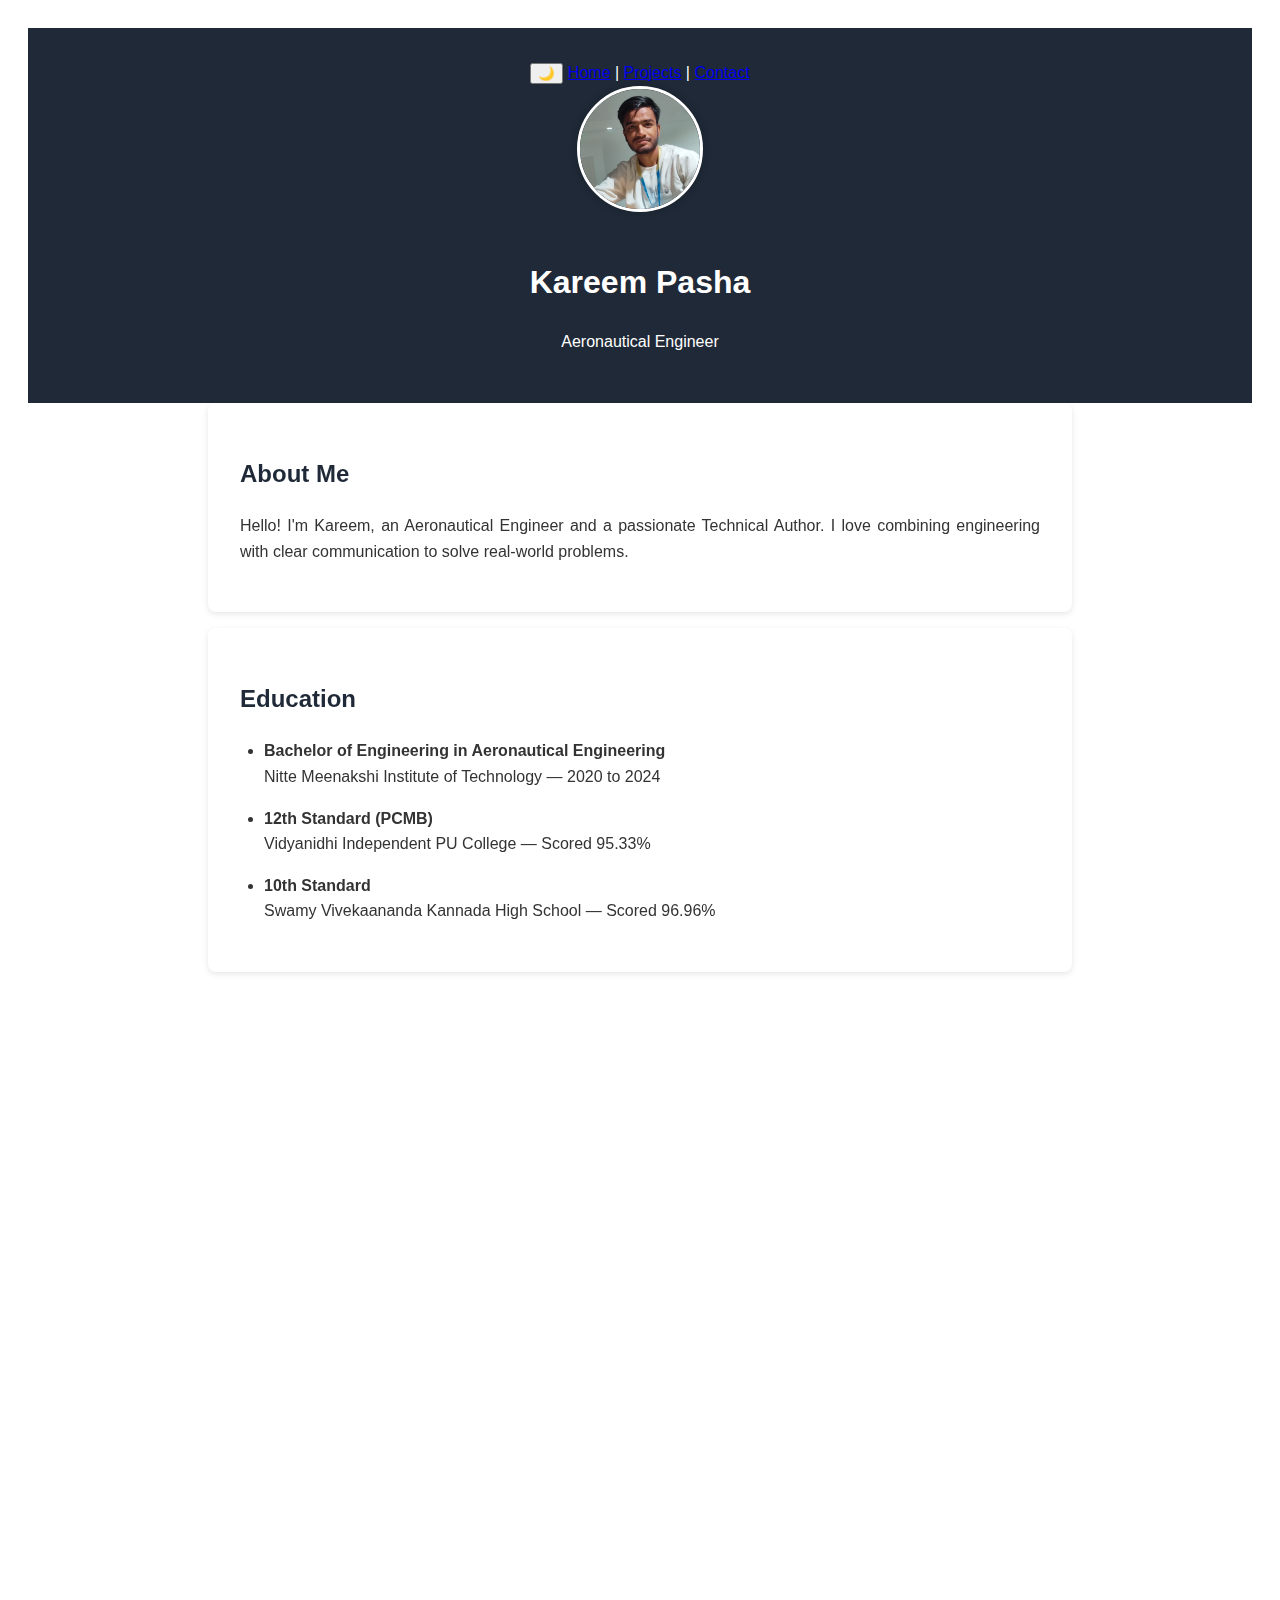
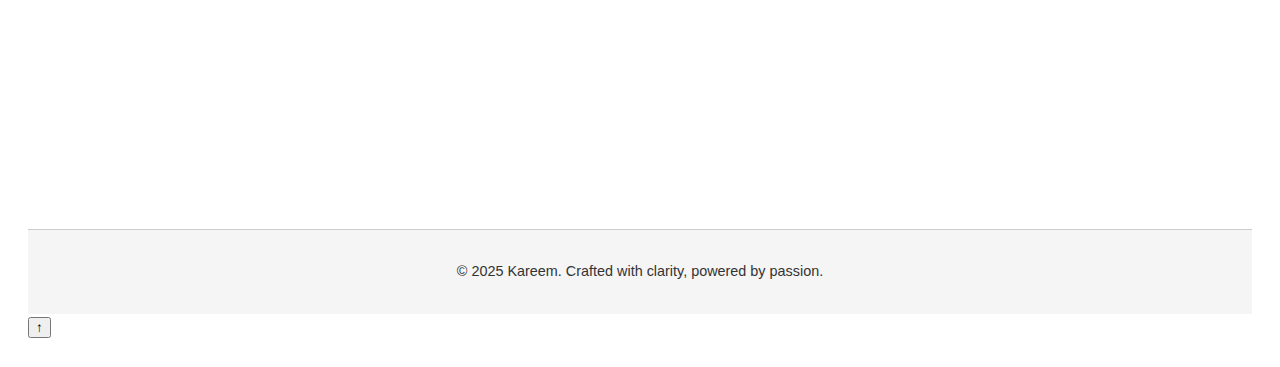
<file: index.html>
<!DOCTYPE html>
<html lang="en">
<!-- AOS Animation Library -->
<link href="https://unpkg.com/aos@2.3.1/dist/aos.css" rel="stylesheet">
<head><!-- AOS CSS -->
<link href="https://unpkg.com/aos@2.3.1/dist/aos.css" rel="stylesheet">
  <meta charset="UTF-8" />
  <meta name="viewport" content="width=device-width, initial-scale=1.0" />
  <title>Kareem | Portfolio</title>
  <link rel="stylesheet" href="style.css" />
  <link href="https://fonts.googleapis.com/css2?family=Inter:wght@400;700&display=swap" rel="stylesheet">
</head>
<body>
  <header><nav><!-- Theme Toggle Switch -->
<button id="themeToggle" title="Toggle Dark Mode">🌙</button>
  <a href="index.html">Home</a> |
  <a href="projects.html">Projects</a> |
  <a href="contact.html">Contact</a>
</nav>
    <img src="kareem.jpg" alt="Kareem's photo" class="profile-img" />
    <h1>Kareem Pasha</h1>
    <p>Aeronautical Engineer</p>
  </header>

  <section id="about" data-aos="zoom-in" data-aos-delay="200">
    <h2>About Me</h2>
    <p>Hello! I'm Kareem, an Aeronautical Engineer and a passionate Technical Author. I love combining engineering with clear communication to solve real-world problems.</p>
  </section>
</section><section id="education" data-aos="zoom-in" data-aos-delay="200">
  <h2>Education</h2>
  <ul class="education-list">
    <li>
      <strong>Bachelor of Engineering in Aeronautical Engineering</strong><br />
      Nitte Meenakshi Institute of Technology — 2020 to 2024
    </li>
    <li>
      <strong>12th Standard (PCMB)</strong><br />
      Vidyanidhi Independent PU College — Scored 95.33%
    </li>
        <li>
      <strong>10th Standard</strong><br />
      Swamy Vivekaananda Kannada High School — Scored 96.96%
    </li>
  </ul>
</section>
<section id="certifications" data-aos="zoom-in" data-aos-delay="200">
  <h2>Certifications</h2>
  <ul class="certifications-list">
    <li>Introduction to Catia V5 – Online Course(EDUCBA) (2024)</li><a href="CATIA V5 certificate.pdf" download class="Certificate-button">📄 Certificate</a>
    <li>Microsoft excel beginner to Advanced – Online Course(UDEMY) (2025)</li><a href="Microsoft excel beginner to Advanced completion certificate_Kareem Pasha.pdf" download class="Certificate-button">📄 Certificate</a>
    <li>Rapid Manufacturing – IIT Kanpur - NPTEL Course (2022)</li><a href="NPTEL 1.pdf" download class="Certificate-button">📄 Certificate</a>
    <li>Product Design and Manufacturing – IIT Kanpur - NPTEL Course (2023)</li><a href="NPTEL 2.pdf" download class="Certificate-button">📄 Certificate</a>
  </ul>
</section>
</section><section id="skills" data-aos="zoom-in" data-aos-delay="200">
  <h2>Skills</h2>
  <ul class="skills-list">
    <li>CAD - CATIA V5, Siemens NX</li>
    <li>Simulation - Ansys Fluent, Ansys mechanical APDL</li>
    <li>Technical Authoring - PTC Arbortext Editor, Siemens teamcenter</li>
    <li>Microsoft Excel</li>
    <li>HTML & CSS (basic)</li>
    <li>Aeronautical Systems & Engineering</li>
    <li>Communication & Collaboration</li>
  </ul>
</section>
 

<footer>
    <p>© 2025 Kareem. Crafted with clarity, powered by passion.</p>
  </footer>
<script>
  document.querySelectorAll('nav a[href^="#"], nav a[href$=".html"]').forEach(anchor => {
    anchor.addEventListener('click', function(e) {
      e.preventDefault();
      const target = this.getAttribute('href');

      if(target.startsWith('#')) {
        document.querySelector(target).scrollIntoView({ behavior: 'smooth' });
      } else {
        window.location.href = target;
      }
    });
  });
</script>
<!-- AOS JS -->
<script src="https://unpkg.com/aos@2.3.1/dist/aos.js"></script>
<script>
  AOS.init();
</script>
<!-- AOS Animation Script -->
<script src="https://unpkg.com/aos@2.3.1/dist/aos.js"></script>
<script>
  AOS.init();
</script>
<!-- Back to Top Button -->
<button id="backToTop" title="Go to top">↑</button>
<script>
  // Show button when user scrolls down
  window.onscroll = function () {
    const btn = document.getElementById("backToTop");
    if (document.body.scrollTop > 300 || document.documentElement.scrollTop > 300) {
      btn.style.display = "block";
    } else {
      btn.style.display = "none";
    }
  };

  // Scroll back to top when clicked
  document.getElementById("backToTop").addEventListener("click", function () {
    window.scrollTo({
      top: 0,
      behavior: "smooth"
    });
  });
</script>
<script>
  const toggleBtn = document.getElementById('themeToggle');

  // 1. Load theme from localStorage (if set)
  const savedTheme = localStorage.getItem('theme');
  if (savedTheme === 'dark') {
    document.body.classList.add('dark-mode');
    toggleBtn.textContent = '☀️';
  }

  // 2. Toggle theme + save preference
  toggleBtn.addEventListener('click', () => {
    const isDark = document.body.classList.toggle('dark-mode');
    toggleBtn.textContent = isDark ? '☀️' : '🌙';

    // Save to localStorage
    localStorage.setItem('theme', isDark ? 'dark' : 'light');
  });
</script>

</body>
</html>
</file>
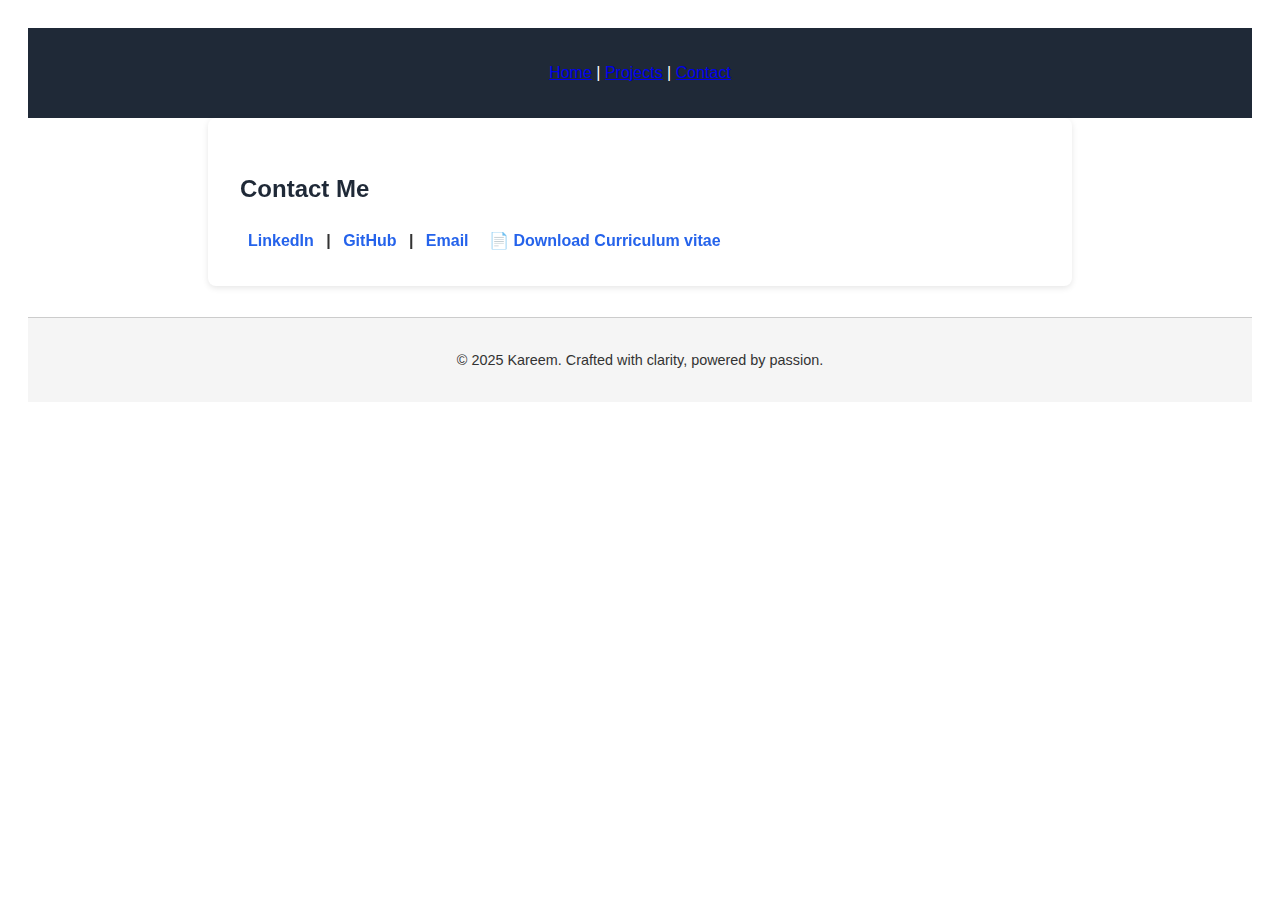
<file: contact.html>
<!DOCTYPE html>
<html lang="en">
<!-- AOS Animation Library -->
<link href="https://unpkg.com/aos@2.3.1/dist/aos.css" rel="stylesheet">
<head>
  <meta charset="UTF-8" />
  <meta name="viewport" content="width=device-width, initial-scale=1.0" />
  <title>Kareem | Portfolio</title>
  <link rel="stylesheet" href="style.css" />
  <link href="https://fonts.googleapis.com/css2?family=Inter:wght@400;700&display=swap" rel="stylesheet">
</head>
<body>
  <header><nav>
  <a href="index.html">Home</a> |
  <a href="projects.html">Projects</a> |
  <a href="contact.html">Contact</a>
</nav>
  </header>

  <section id="contact" data-aos="zoom-in" data-aos-delay="200">
    <h2>Contact Me</h2>
  <div class="social-links">
  <a href="https://www.linkedin.com/in/kareempasha" target="_blank" rel="noopener noreferrer">LinkedIn</a> |
  <a href="https://github.com/Kar77m" target="_blank" rel="noopener noreferrer">GitHub</a> |
  <a href="mailto:kareempasha1212@gmail.com">Email</a>
  <a href="Kareem Pasha CV.pdf" download class="Curriculum vitae-button">📄 Download Curriculum vitae</a>
</div>
</section>
  

 

<footer>
    <p>© 2025 Kareem. Crafted with clarity, powered by passion.</p>
  </footer>
<script>
  document.querySelectorAll('nav a[href^="#"], nav a[href$=".html"]').forEach(anchor => {
    anchor.addEventListener('click', function(e) {
      e.preventDefault();
      const target = this.getAttribute('href');

      if(target.startsWith('#')) {
        document.querySelector(target).scrollIntoView({ behavior: 'smooth' });
      } else {
        window.location.href = target;
      }
    });
  });
</script>
<!-- AOS Animation Script -->
<script src="https://unpkg.com/aos@2.3.1/dist/aos.js"></script>
<script>
  AOS.init();
</script>
</body>
</html>
</file>
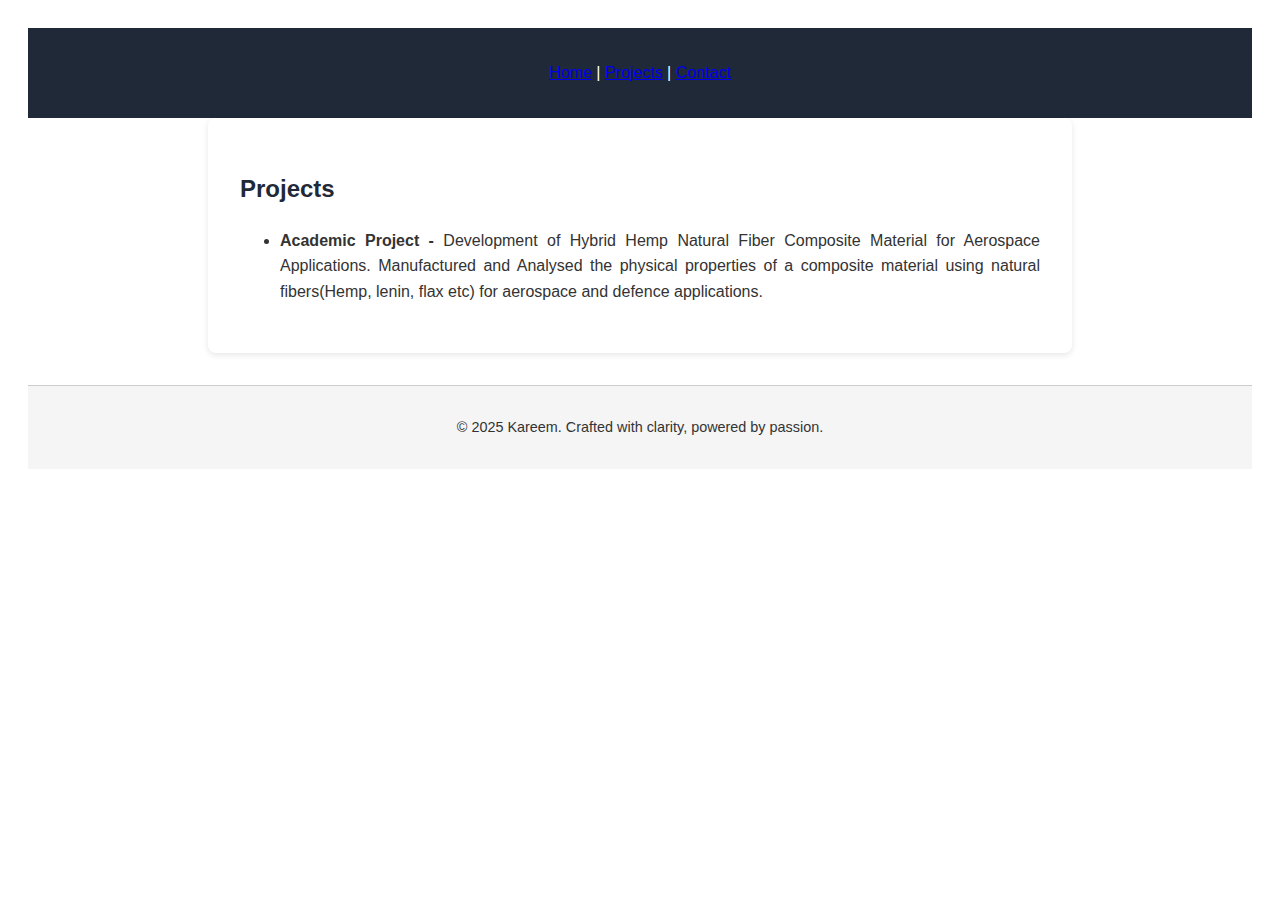
<file: projects.html>
<!DOCTYPE html>
<html lang="en">
<head>
  <meta charset="UTF-8" />
  <meta name="viewport" content="width=device-width, initial-scale=1.0" />
  <title>Kareem | Portfolio</title>
  <link rel="stylesheet" href="style.css" />
  <link href="https://fonts.googleapis.com/css2?family=Inter:wght@400;700&display=swap" rel="stylesheet">
</head>
<body>
  <header><nav>
  <a href="index.html">Home</a> |
  <a href="projects.html">Projects</a> |
  <a href="contact.html">Contact</a>
</nav>
  </header>

  <section id="projects" class="fade-in">
    <h2>Projects</h2>
    <ul>
      <li><strong>Academic Project - </strong> Development of Hybrid Hemp Natural Fiber Composite Material for Aerospace Applications. Manufactured and Analysed the physical properties of a composite material using natural fibers(Hemp, lenin, flax etc) for aerospace and defence applications.</li>
    </ul>
  </section>
  

 

<footer>
    <p>© 2025 Kareem. Crafted with clarity, powered by passion.</p>
  </footer>
<script>
  document.querySelectorAll('nav a[href^="#"], nav a[href$=".html"]').forEach(anchor => {
    anchor.addEventListener('click', function(e) {
      e.preventDefault();
      const target = this.getAttribute('href');

      if(target.startsWith('#')) {
        document.querySelector(target).scrollIntoView({ behavior: 'smooth' });
      } else {
        window.location.href = target;
      }
    });
  });
</script>
</body>
</html>
</file>
<file: style.css>
/* General styles */
body {
  text-align: justify;
  /* keep your existing styles like font, padding, etc */
  font-family: sans-serif;
  padding: 20px;
  line-height: 1.6;
  color: #333;
  background-color: #fff;
}


header {
  background-color: #1f2937;
  color: white;
  padding: 2rem;
  text-align: center;
}

section {
  padding: 2rem;
  max-width: 800px;
  margin: auto;
  background-color: white;
  margin-bottom: 1rem;
  border-radius: 8px;
  box-shadow: 0 2px 6px rgba(0, 0, 0, 0.1);
}

h2 {
  color: #1f2937;
}

footer {
  background-color: #1f2937;
  color: white;
  text-align: center;
  padding: 1rem;
}
.profile-img {
  width: 120px;
  height: 120px;
  border-radius: 50%;        /* makes it round */
  object-fit: cover;         /* crops extra part */
  margin-bottom: 1rem;       /* space below image */
  border: 3px solid white;   /* clean white border */
  box-shadow: 0 0 8px rgba(0, 0, 0, 0.2);  /* soft shadow */
}
.skills-list {
  list-style-type: square;
  padding-left: 1.5rem;
}

.skills-list li {
  margin-bottom: 0.5rem;
  font-weight: 500;
}
.Curriculum vitae-button {
  display: inline-block;
  margin-top: 1rem;
  padding: 0.6rem 1.2rem;
  background-color: #2563eb;
  color: white;
  text-decoration: none;
  border-radius: 6px;
  font-weight: bold;
  box-shadow: 0 2px 5px rgba(0,0,0,0.2);
  transition: background-color 0.3s ease;
}

.Curriculum vitae-button:hover {
  background-color: #1d4ed8;
}
.education-list {
  list-style-type: disc;
  padding-left: 1.5rem;
}

.education-list li {
  margin-bottom: 1rem;
  font-weight: 500;
}
.certifications-list {
  list-style-type: circle;
  padding-left: 1.5rem;
}

.certifications-list li {
  margin-bottom: 0.7rem;
  font-weight: 500;
}
.social-links {
  margin-top: 1rem;
  font-weight: 600;
}

.social-links a {
  color: #2563eb;
  text-decoration: none;
  margin: 0 0.5rem;
  transition: color 0.3s ease;
}

.social-links a:hover {
  color: #1d4ed8;
}
/* Mobile responsiveness */
@media (max-width: 600px) {
  body {
    padding: 0 1rem;
  }

  header, section, footer {
    padding: 1rem;
    margin: 0.5rem;
  }

  .profile-img {
    width: 90px;
    height: 90px;
  }

  .resume-button {
    width: 100%;
    text-align: center;
    padding: 0.8rem 0;
  }

  .social-links {
    font-size: 0.9rem;
  }
}
footer {
  text-align: center;
  padding: 1rem 0;
  margin-top: 2rem;
  background-color: #f5f5f5;
  color: #333;
  font-size: 0.9rem;
  border-top: 1px solid #ccc;
}
</file>
